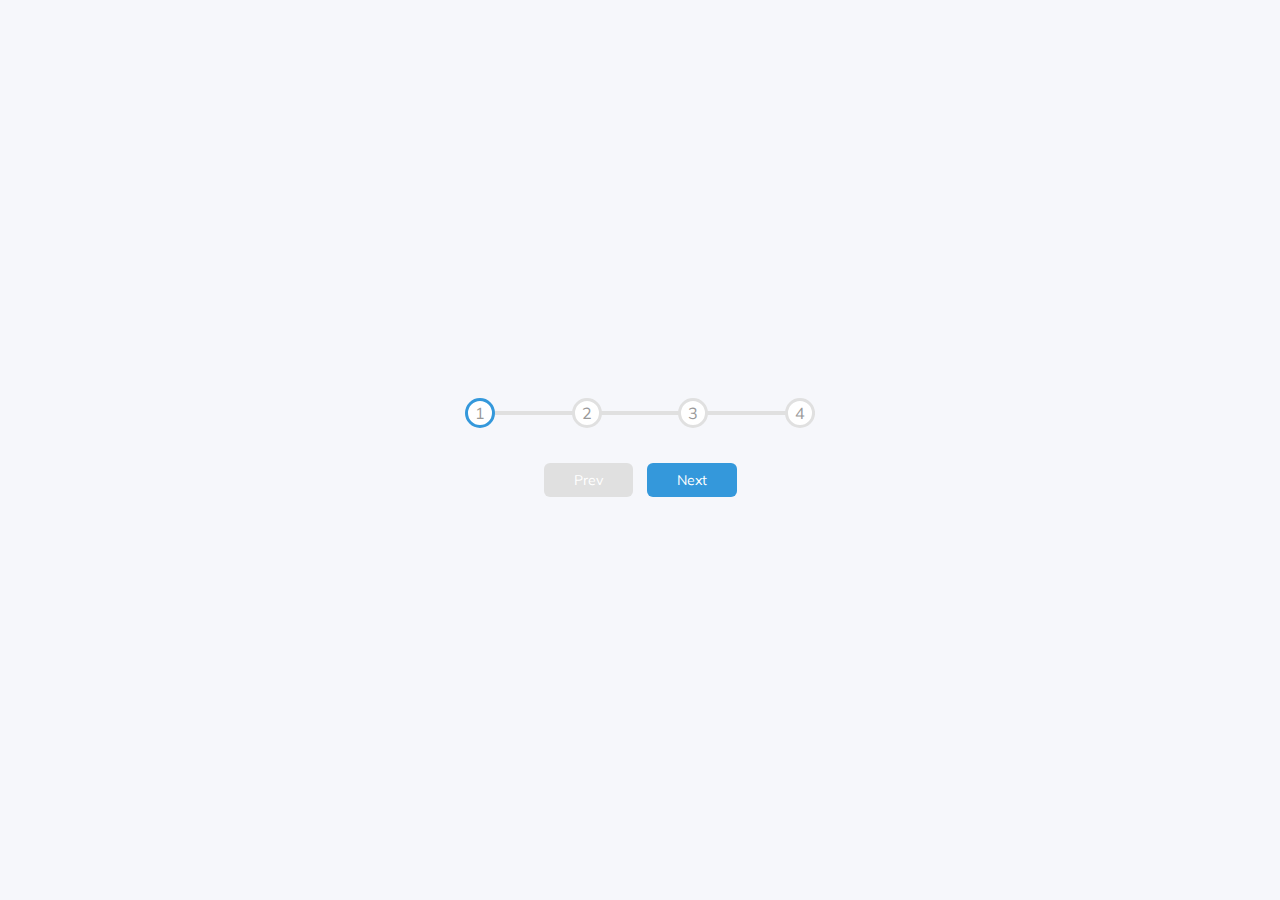
<file: Progress_Steps/index.html>
<!DOCTYPE html>
<html lang="en">
<head>
    <meta charset="UTF-8">
    <meta http-equiv="X-UA-Compatible" content="IE=edge">
    <meta name="viewport" content="width=device-width, initial-scale=1.0">
    <link rel="stylesheet" href="style.css">
    <title>Progress Steps</title>
</head>
<body>
    
    <div class="container">
        <div class="progress-container">
            <div class="progress" id="progress"></div>
            <div class="circle active">1</div>
            <div class="circle">2</div>
            <div class="circle">3</div>
            <div class="circle">4</div>
            <!-- <div class="circle">5</div>
            <div class="circle">6</div> -->
        </div>

        <button class="btn" id = "prev" disabled>Prev</button>
        <button class="btn" id = "next">Next</button>

    </div>

    <script src="script.js"></script>
</body>
</html>
</file>
<file: Progress_Steps/style.css>
@import url('https://fonts.googleapis.com/css2?family=Muli&display=swap');

:root{
  --line-border-fill : #3498db;
  --line-border-empty : #e0e0e0;
}

*{
    box-sizing: border-box;
}

body{
    background-color: #f6f7fb;
    font-family: 'Muli', sans-serif;
    display: flex;
    align-items: center;
    justify-content: center;
    height: 100vh;
    overflow: hidden;
    margin: 0;
}

.container{
    text-align: center;
}

.progress-container{
    display: flex;
    justify-content: space-between;
    width: 350px;
    max-width: 100%;
    margin-bottom: 30px ;
    position: relative;
}

.progress-container::before{
    content : '';
    background-color: var(--line-border-empty);
    position : absolute;
    top : 50%;
    left : 0;
    height: 4px;
    width : 100%;
    transform: translatey(-50%);
    z-index: -1;
}

.progress{
    background-color: var(--line-border-fill);
    position : absolute;
    top : 50%;
    left : 0;
    height: 4px;
    width : 0%;
    transform: translatey(-50%);
    z-index: -1;
    transition : 0.4s ease
}

.circle{
  background-color : #fff;
  border : 3px solid var(--line-border-empty);
  color : #999;
  border-radius : 50%;
  height : 30px;
  width : 30px;
  display : flex;
  align-items : center;
  justify-content : center; 
  transition : 0.4s ease;
}

.circle.active{
  border-color : var(--line-border-fill);
}

.btn{
  background-color : var(--line-border-fill);
  color : #fff;
  cursor : pointer;
  border : 0;
  font-family : inherit;
  border-radius : 6px;
  padding : 8px 30px;
  margin : 5px;
  font-size : 14px;
}

.btn:active{
  transform : scale(0.98);
}

.btn:focus{
    outline: 0;
}

.btn:disabled{
    background-color: var(--line-border-empty);
    cursor: not-allowed;
}
</file>
